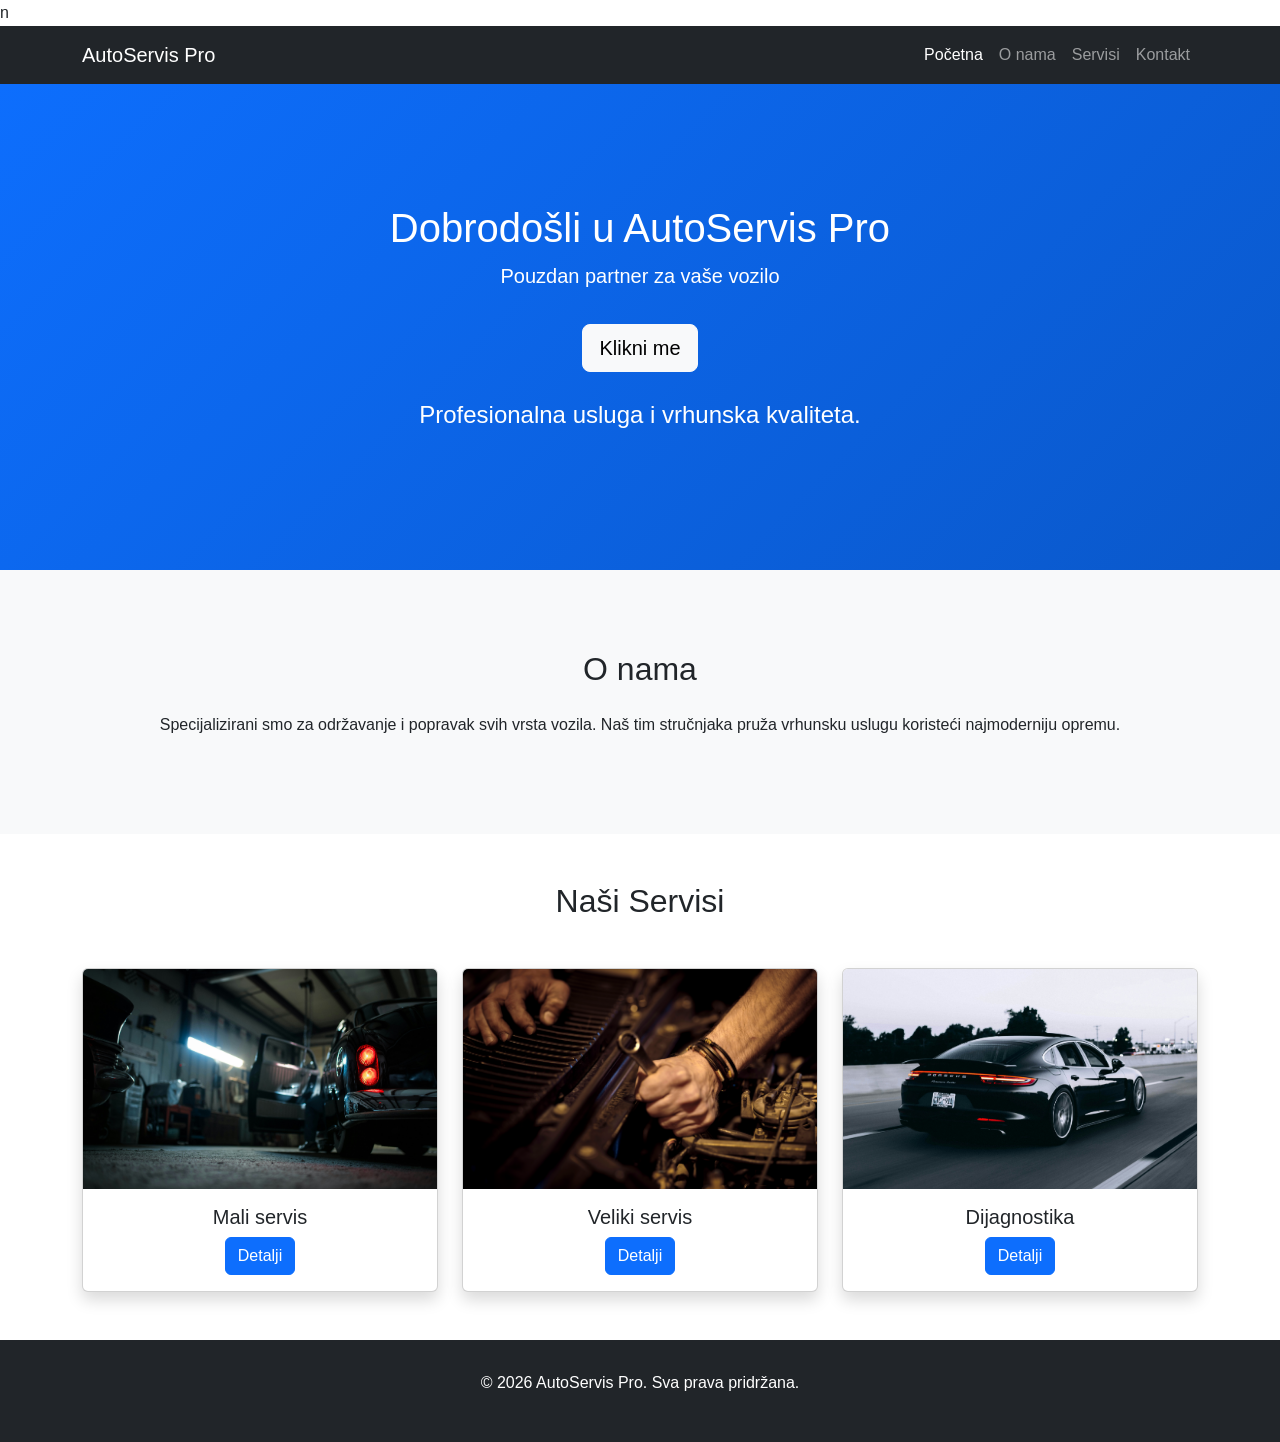
<file: autoservis-html/index.html>
<!DOCTYPE html>
<html lang="hr">
<head>
    <meta charset="UTF-8">
    <meta name="viewport" content="width=device-width, initial-scale=1.0">
    <title>Frontend Mini Projekt</title>

    <!-- Bootstrap CSS -->
     <link href="https://cdn.jsdelivr.net/npm/bootstrap@5.3.3/dist/css/bootstrap.min.css" rel="stylesheet">
    <link rel="stylesheet" href="css/style.css">
  n
</head>
<body>

    <!-- HEADER -->
    <header>
        <nav class="navbar navbar-expand-lg navbar-dark bg-dark">
            <div class="container">
                <a class="navbar-brand" href="#">AutoServis Pro</a>

                <button class="navbar-toggler" type="button" data-bs-toggle="collapse" data-bs-target="#navbarNav">
                    <span class="navbar-toggler-icon"></span>
                </button>

                <div class="collapse navbar-collapse" id="navbarNav">
                    <ul class="navbar-nav ms-auto">
                        <li class="nav-item">
                            <a class="nav-link active" href="#hero">Početna</a>
                        </li>
                        <li class="nav-item">
                            <a class="nav-link" href="#about">O nama</a>
                        </li>
                        <li class="nav-item">
                            <a class="nav-link" href="#services">Servisi</a>
                        </li>
                        <li class="nav-item">
                            <a class="nav-link" href="#contact">Kontakt</a>
                        </li>
                    </ul>
                </div>
            </div>
        </nav>
    </header>

    <!-- HERO -->
    <section id="hero" class="hero">
        <div class="container">
            <h1>Dobrodošli u AutoServis Pro</h1>
            <p class="lead">Pouzdan partner za vaše vozilo</p>
            <button id="changeTextBtn" class="btn btn-light btn-lg mt-3">
                Klikni me
            </button>
            <p id="dynamicText" class="mt-4 fs-4">
                Profesionalna usluga i vrhunska kvaliteta.
            </p>
        </div>
    </section>

    <!-- O NAMA -->
    <section id="about" class="about-section">
        <div class="container text-center">
            <h2>O nama</h2>
            <p class="mt-4">
                Specijalizirani smo za održavanje i popravak svih vrsta vozila.
                Naš tim stručnjaka pruža vrhunsku uslugu koristeći najmoderniju opremu.
            </p>
        </div>
    </section>

    <!-- SERVISI -->
    <section id="services" class="py-5">
        <div class="container">
            <h2 class="text-center mb-5">Naši Servisi</h2>

            <div class="row g-4" id="serviceCards">
                <!-- Kartice će biti generirane JavaScriptom -->
            </div>
        </div>
    </section>

    <!-- DETALJI -->
    <section id="details" class="py-5 bg-light hidden">
        <div class="container text-center">
            <h2 id="detailTitle"></h2>
            <p id="detailDescription" class="mt-3"></p>
            <button class="btn btn-secondary mt-3" onclick="hideDetails()">
                Zatvori
            </button>
        </div>
    </section>

    <!-- FOOTER -->
    <footer id="contact">
        <div class="container">
            <p>&copy; 2026 AutoServis Pro. Sva prava pridržana.</p>
        </div>
    </footer>

    <!-- Bootstrap JS -->
    <script src="https://cdn.jsdelivr.net/npm/bootstrap@5.3.3/dist/js/bootstrap.bundle.min.js"></script>

    <!-- JavaScript -->
    <script src="js/script.js"></script>

</body>
</html>
</file>
<file: autoservis-html/css/style.css>
body {
            font-family: Arial, sans-serif;
            line-height: 1.6;
        }

        .hero {
            background: linear-gradient(135deg, #0d6efd, #0a58ca);
            color: white;
            padding: 120px 20px;
            text-align: center;
        }

        .about-section {
            padding: 80px 20px;
            background-color: #f8f9fa;
        }

        .card img {
            height: 220px;
            object-fit: cover;
        }

        footer {
            background-color: #212529;
            color: white;
            padding: 30px 0;
            text-align: center;
        }

        .hidden {
            display: none;
        }
</file>
